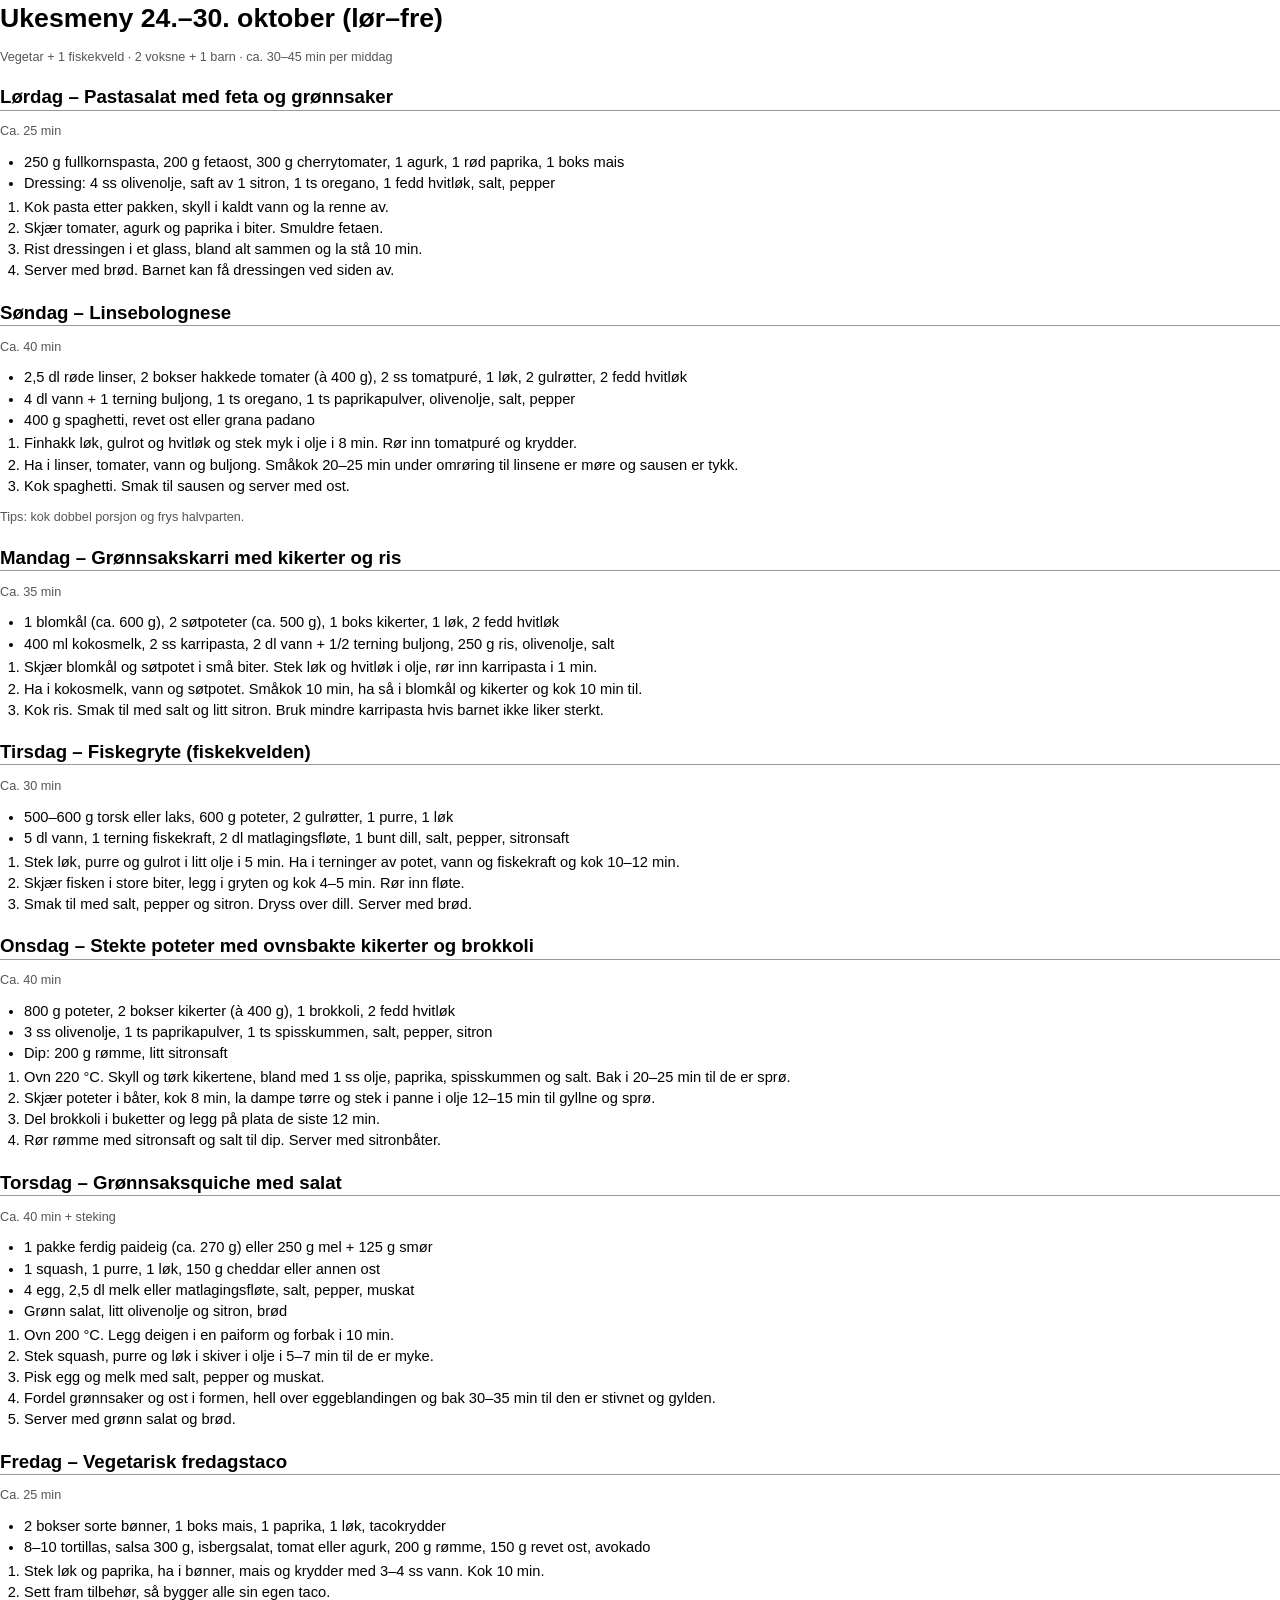
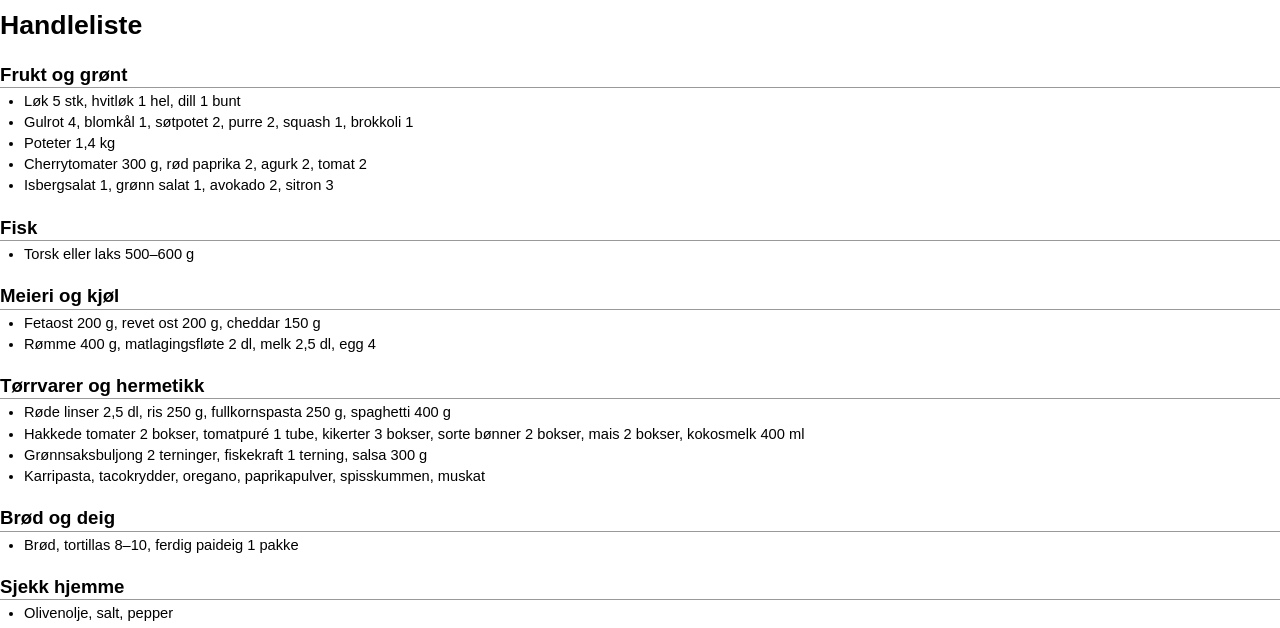
<file: ukesmeny-24okt.html>
<!doctype html><html lang="nb"><head><meta charset="utf-8"><style>
body{font-family:sans-serif;font-size:11pt;line-height:1.35;margin:0}
h1{font-size:20pt;margin:0 0 4pt}h2{font-size:14pt;margin:14pt 0 2pt;border-bottom:1px solid #999}
.m{color:#555;font-size:9.5pt}ul,ol{margin:3pt 0 3pt 18pt;padding:0}li{margin:1pt 0}
.d{page-break-inside:avoid}.pb{page-break-before:always}
</style></head><body>
<h1>Ukesmeny 24.–30. oktober (lør–fre)</h1>
<p class="m">Vegetar + 1 fiskekveld · 2 voksne + 1 barn · ca. 30–45 min per middag</p>

<div class="d"><h2>Lørdag – Pastasalat med feta og grønnsaker</h2>
<p class="m">Ca. 25 min</p>
<ul><li>250 g fullkornspasta, 200 g fetaost, 300 g cherrytomater, 1 agurk, 1 rød paprika, 1 boks mais</li><li>Dressing: 4 ss olivenolje, saft av 1 sitron, 1 ts oregano, 1 fedd hvitløk, salt, pepper</li></ul>
<ol><li>Kok pasta etter pakken, skyll i kaldt vann og la renne av.</li><li>Skjær tomater, agurk og paprika i biter. Smuldre fetaen.</li><li>Rist dressingen i et glass, bland alt sammen og la stå 10 min.</li><li>Server med brød. Barnet kan få dressingen ved siden av.</li></ol></div>

<div class="d"><h2>Søndag – Linsebolognese</h2>
<p class="m">Ca. 40 min</p>
<ul><li>2,5 dl røde linser, 2 bokser hakkede tomater (à 400 g), 2 ss tomatpuré, 1 løk, 2 gulrøtter, 2 fedd hvitløk</li><li>4 dl vann + 1 terning buljong, 1 ts oregano, 1 ts paprikapulver, olivenolje, salt, pepper</li><li>400 g spaghetti, revet ost eller grana padano</li></ul>
<ol><li>Finhakk løk, gulrot og hvitløk og stek myk i olje i 8 min. Rør inn tomatpuré og krydder.</li><li>Ha i linser, tomater, vann og buljong. Småkok 20–25 min under omrøring til linsene er møre og sausen er tykk.</li><li>Kok spaghetti. Smak til sausen og server med ost.</li></ol><p class="m">Tips: kok dobbel porsjon og frys halvparten.</p></div>

<div class="d"><h2>Mandag – Grønnsakskarri med kikerter og ris</h2>
<p class="m">Ca. 35 min</p>
<ul><li>1 blomkål (ca. 600 g), 2 søtpoteter (ca. 500 g), 1 boks kikerter, 1 løk, 2 fedd hvitløk</li><li>400 ml kokosmelk, 2 ss karripasta, 2 dl vann + 1/2 terning buljong, 250 g ris, olivenolje, salt</li></ul>
<ol><li>Skjær blomkål og søtpotet i små biter. Stek løk og hvitløk i olje, rør inn karripasta i 1 min.</li><li>Ha i kokosmelk, vann og søtpotet. Småkok 10 min, ha så i blomkål og kikerter og kok 10 min til.</li><li>Kok ris. Smak til med salt og litt sitron. Bruk mindre karripasta hvis barnet ikke liker sterkt.</li></ol></div>

<div class="d"><h2>Tirsdag – Fiskegryte (fiskekvelden)</h2>
<p class="m">Ca. 30 min</p>
<ul><li>500–600 g torsk eller laks, 600 g poteter, 2 gulrøtter, 1 purre, 1 løk</li><li>5 dl vann, 1 terning fiskekraft, 2 dl matlagingsfløte, 1 bunt dill, salt, pepper, sitronsaft</li></ul>
<ol><li>Stek løk, purre og gulrot i litt olje i 5 min. Ha i terninger av potet, vann og fiskekraft og kok 10–12 min.</li><li>Skjær fisken i store biter, legg i gryten og kok 4–5 min. Rør inn fløte.</li><li>Smak til med salt, pepper og sitron. Dryss over dill. Server med brød.</li></ol></div>

<div class="d"><h2>Onsdag – Stekte poteter med ovnsbakte kikerter og brokkoli</h2>
<p class="m">Ca. 40 min</p>
<ul><li>800 g poteter, 2 bokser kikerter (à 400 g), 1 brokkoli, 2 fedd hvitløk</li><li>3 ss olivenolje, 1 ts paprikapulver, 1 ts spisskummen, salt, pepper, sitron</li><li>Dip: 200 g rømme, litt sitronsaft</li></ul>
<ol><li>Ovn 220 °C. Skyll og tørk kikertene, bland med 1 ss olje, paprika, spisskummen og salt. Bak i 20–25 min til de er sprø.</li><li>Skjær poteter i båter, kok 8 min, la dampe tørre og stek i panne i olje 12–15 min til gyllne og sprø.</li><li>Del brokkoli i buketter og legg på plata de siste 12 min.</li><li>Rør rømme med sitronsaft og salt til dip. Server med sitronbåter.</li></ol></div>

<div class="d"><h2>Torsdag – Grønnsaksquiche med salat</h2>
<p class="m">Ca. 40 min + steking</p>
<ul><li>1 pakke ferdig paideig (ca. 270 g) eller 250 g mel + 125 g smør</li><li>1 squash, 1 purre, 1 løk, 150 g cheddar eller annen ost</li><li>4 egg, 2,5 dl melk eller matlagingsfløte, salt, pepper, muskat</li><li>Grønn salat, litt olivenolje og sitron, brød</li></ul>
<ol><li>Ovn 200 °C. Legg deigen i en paiform og forbak i 10 min.</li><li>Stek squash, purre og løk i skiver i olje i 5–7 min til de er myke.</li><li>Pisk egg og melk med salt, pepper og muskat.</li><li>Fordel grønnsaker og ost i formen, hell over eggeblandingen og bak 30–35 min til den er stivnet og gylden.</li><li>Server med grønn salat og brød.</li></ol></div>

<div class="d"><h2>Fredag – Vegetarisk fredagstaco</h2>
<p class="m">Ca. 25 min</p>
<ul><li>2 bokser sorte bønner, 1 boks mais, 1 paprika, 1 løk, tacokrydder</li><li>8–10 tortillas, salsa 300 g, isbergsalat, tomat eller agurk, 200 g rømme, 150 g revet ost, avokado</li></ul>
<ol><li>Stek løk og paprika, ha i bønner, mais og krydder med 3–4 ss vann. Kok 10 min.</li><li>Sett fram tilbehør, så bygger alle sin egen taco.</li></ol></div>

<div class="pb"></div>
<h1>Handleliste</h1>
<h2>Frukt og grønt</h2><ul><li>Løk 5 stk, hvitløk 1 hel, dill 1 bunt</li><li>Gulrot 4, blomkål 1, søtpotet 2, purre 2, squash 1, brokkoli 1</li><li>Poteter 1,4 kg</li><li>Cherrytomater 300 g, rød paprika 2, agurk 2, tomat 2</li><li>Isbergsalat 1, grønn salat 1, avokado 2, sitron 3</li></ul>
<h2>Fisk</h2><ul><li>Torsk eller laks 500–600 g</li></ul>
<h2>Meieri og kjøl</h2><ul><li>Fetaost 200 g, revet ost 200 g, cheddar 150 g</li><li>Rømme 400 g, matlagingsfløte 2 dl, melk 2,5 dl, egg 4</li></ul>
<h2>Tørrvarer og hermetikk</h2><ul><li>Røde linser 2,5 dl, ris 250 g, fullkornspasta 250 g, spaghetti 400 g</li><li>Hakkede tomater 2 bokser, tomatpuré 1 tube, kikerter 3 bokser, sorte bønner 2 bokser, mais 2 bokser, kokosmelk 400 ml</li><li>Grønnsaksbuljong 2 terninger, fiskekraft 1 terning, salsa 300 g</li><li>Karripasta, tacokrydder, oregano, paprikapulver, spisskummen, muskat</li></ul>
<h2>Brød og deig</h2><ul><li>Brød, tortillas 8–10, ferdig paideig 1 pakke</li></ul>
<h2>Sjekk hjemme</h2><ul><li>Olivenolje, salt, pepper</li></ul>
</body></html>
</file>
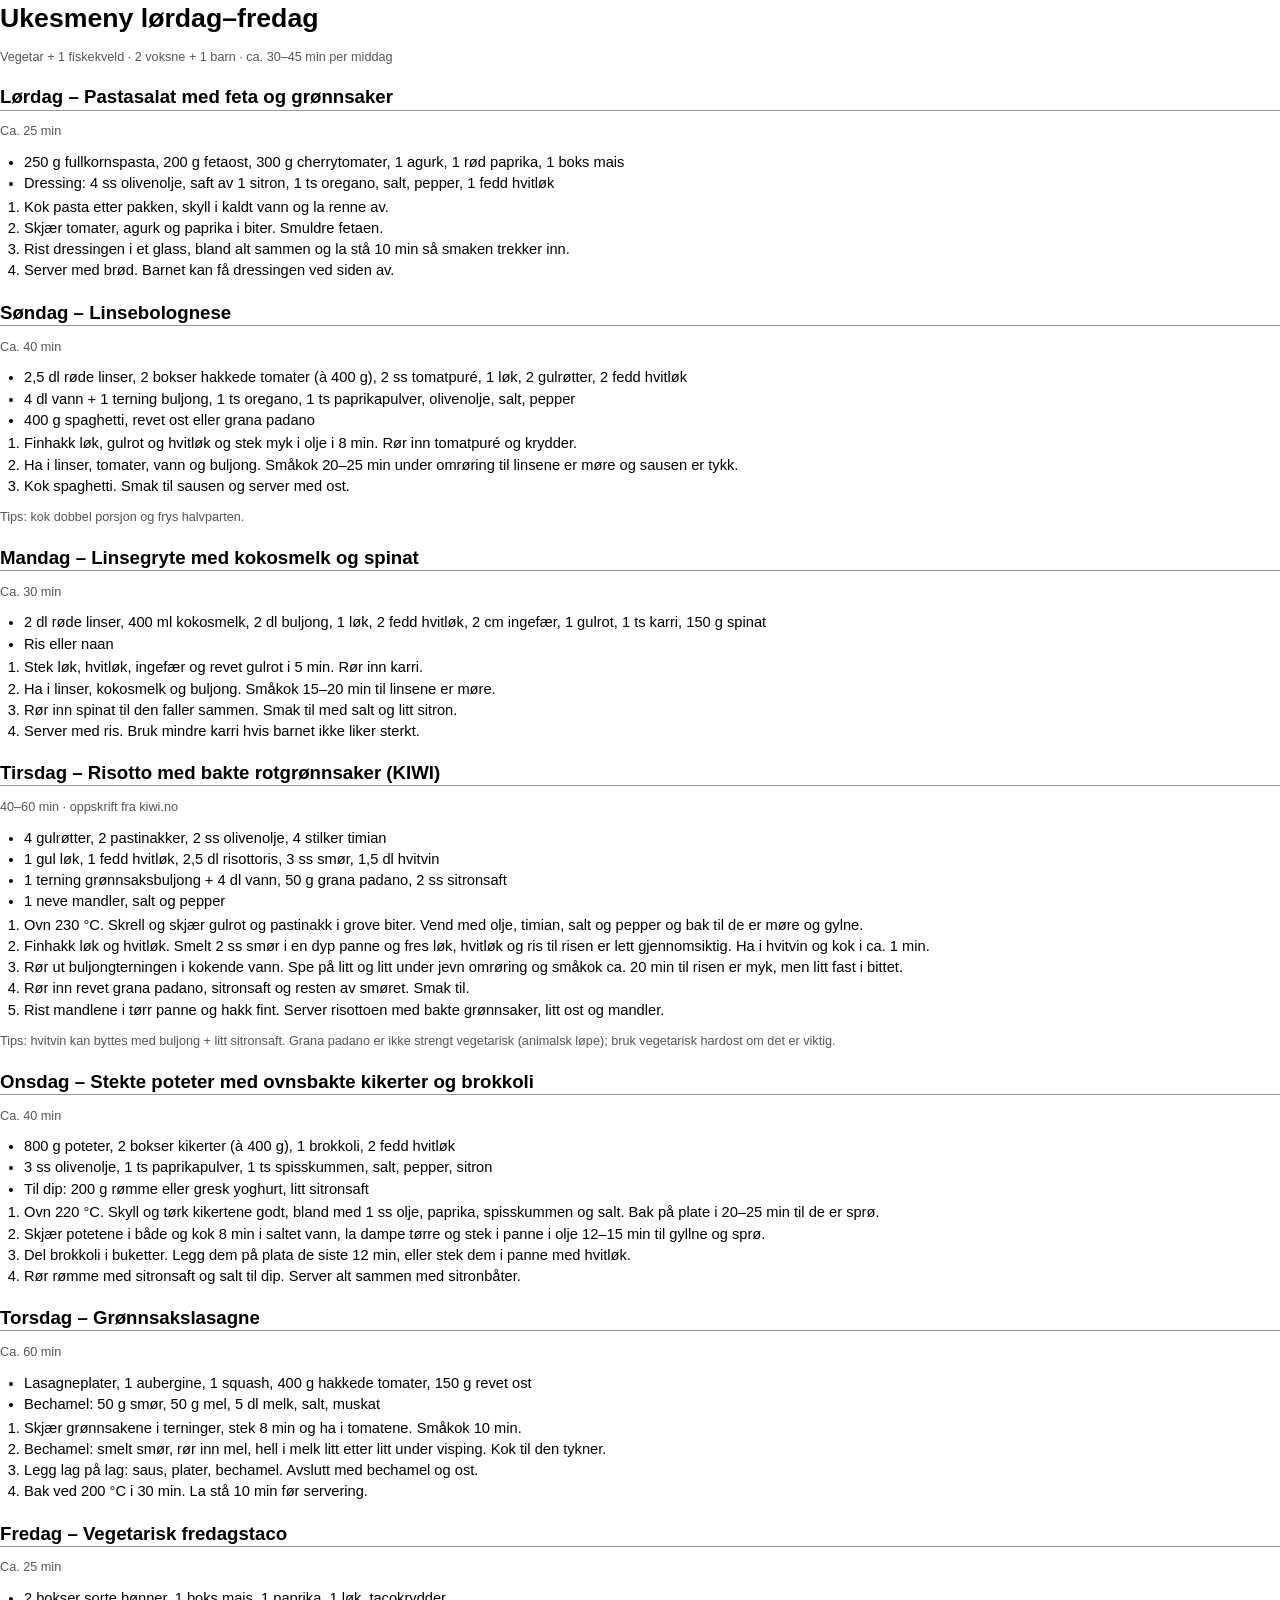
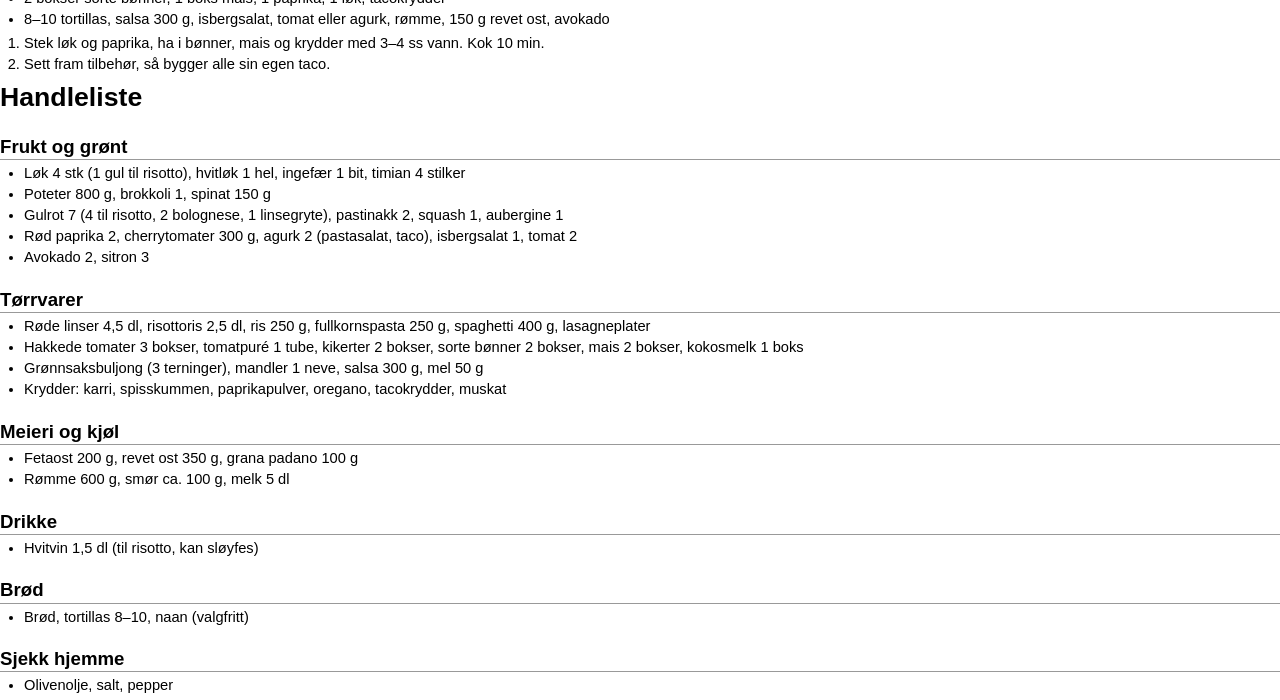
<file: ukesmeny-uke-17okt.html>
<!doctype html><html lang="nb"><head><meta charset="utf-8"><style>
body{font-family:sans-serif;font-size:11pt;line-height:1.35;margin:0}
h1{font-size:20pt;margin:0 0 4pt}h2{font-size:14pt;margin:14pt 0 2pt;border-bottom:1px solid #999}
.m{color:#555;font-size:9.5pt}ul,ol{margin:3pt 0 3pt 18pt;padding:0}li{margin:1pt 0}
.d{page-break-inside:avoid}.pb{page-break-before:always}
</style></head><body>
<h1>Ukesmeny lørdag–fredag</h1>
<p class="m">Vegetar + 1 fiskekveld · 2 voksne + 1 barn · ca. 30–45 min per middag</p>

<div class="d"><h2>Lørdag – Pastasalat med feta og grønnsaker</h2>
<p class="m">Ca. 25 min</p>
<ul><li>250 g fullkornspasta, 200 g fetaost, 300 g cherrytomater, 1 agurk, 1 rød paprika, 1 boks mais</li><li>Dressing: 4 ss olivenolje, saft av 1 sitron, 1 ts oregano, salt, pepper, 1 fedd hvitløk</li></ul>
<ol><li>Kok pasta etter pakken, skyll i kaldt vann og la renne av.</li><li>Skjær tomater, agurk og paprika i biter. Smuldre fetaen.</li><li>Rist dressingen i et glass, bland alt sammen og la stå 10 min så smaken trekker inn.</li><li>Server med brød. Barnet kan få dressingen ved siden av.</li></ol></div>

<div class="d"><h2>Søndag – Linsebolognese</h2>
<p class="m">Ca. 40 min</p>
<ul><li>2,5 dl røde linser, 2 bokser hakkede tomater (à 400 g), 2 ss tomatpuré, 1 løk, 2 gulrøtter, 2 fedd hvitløk</li><li>4 dl vann + 1 terning buljong, 1 ts oregano, 1 ts paprikapulver, olivenolje, salt, pepper</li><li>400 g spaghetti, revet ost eller grana padano</li></ul>
<ol><li>Finhakk løk, gulrot og hvitløk og stek myk i olje i 8 min. Rør inn tomatpuré og krydder.</li><li>Ha i linser, tomater, vann og buljong. Småkok 20–25 min under omrøring til linsene er møre og sausen er tykk.</li><li>Kok spaghetti. Smak til sausen og server med ost.</li></ol>
<p class="m">Tips: kok dobbel porsjon og frys halvparten.</p></div>

<div class="d"><h2>Mandag – Linsegryte med kokosmelk og spinat</h2>
<p class="m">Ca. 30 min</p>
<ul><li>2 dl røde linser, 400 ml kokosmelk, 2 dl buljong, 1 løk, 2 fedd hvitløk, 2 cm ingefær, 1 gulrot, 1 ts karri, 150 g spinat</li><li>Ris eller naan</li></ul>
<ol><li>Stek løk, hvitløk, ingefær og revet gulrot i 5 min. Rør inn karri.</li><li>Ha i linser, kokosmelk og buljong. Småkok 15–20 min til linsene er møre.</li><li>Rør inn spinat til den faller sammen. Smak til med salt og litt sitron.</li><li>Server med ris. Bruk mindre karri hvis barnet ikke liker sterkt.</li></ol></div>

<div class="d"><h2>Tirsdag – Risotto med bakte rotgrønnsaker (KIWI)</h2>
<p class="m">40–60 min · oppskrift fra kiwi.no</p>
<ul><li>4 gulrøtter, 2 pastinakker, 2 ss olivenolje, 4 stilker timian</li><li>1 gul løk, 1 fedd hvitløk, 2,5 dl risottoris, 3 ss smør, 1,5 dl hvitvin</li><li>1 terning grønnsaksbuljong + 4 dl vann, 50 g grana padano, 2 ss sitronsaft</li><li>1 neve mandler, salt og pepper</li></ul>
<ol><li>Ovn 230 °C. Skrell og skjær gulrot og pastinakk i grove biter. Vend med olje, timian, salt og pepper og bak til de er møre og gylne.</li><li>Finhakk løk og hvitløk. Smelt 2 ss smør i en dyp panne og fres løk, hvitløk og ris til risen er lett gjennomsiktig. Ha i hvitvin og kok i ca. 1 min.</li><li>Rør ut buljongterningen i kokende vann. Spe på litt og litt under jevn omrøring og småkok ca. 20 min til risen er myk, men litt fast i bittet.</li><li>Rør inn revet grana padano, sitronsaft og resten av smøret. Smak til.</li><li>Rist mandlene i tørr panne og hakk fint. Server risottoen med bakte grønnsaker, litt ost og mandler.</li></ol>
<p class="m">Tips: hvitvin kan byttes med buljong + litt sitronsaft. Grana padano er ikke strengt vegetarisk (animalsk løpe); bruk vegetarisk hardost om det er viktig.</p></div>

<div class="d"><h2>Onsdag – Stekte poteter med ovnsbakte kikerter og brokkoli</h2>
<p class="m">Ca. 40 min</p>
<ul><li>800 g poteter, 2 bokser kikerter (à 400 g), 1 brokkoli, 2 fedd hvitløk</li><li>3 ss olivenolje, 1 ts paprikapulver, 1 ts spisskummen, salt, pepper, sitron</li><li>Til dip: 200 g rømme eller gresk yoghurt, litt sitronsaft</li></ul>
<ol><li>Ovn 220 °C. Skyll og tørk kikertene godt, bland med 1 ss olje, paprika, spisskummen og salt. Bak på plate i 20–25 min til de er sprø.</li><li>Skjær potetene i både og kok 8 min i saltet vann, la dampe tørre og stek i panne i olje 12–15 min til gyllne og sprø.</li><li>Del brokkoli i buketter. Legg dem på plata de siste 12 min, eller stek dem i panne med hvitløk.</li><li>Rør rømme med sitronsaft og salt til dip. Server alt sammen med sitronbåter.</li></ol></div>

<div class="d"><h2>Torsdag – Grønnsakslasagne</h2>
<p class="m">Ca. 60 min</p>
<ul><li>Lasagneplater, 1 aubergine, 1 squash, 400 g hakkede tomater, 150 g revet ost</li><li>Bechamel: 50 g smør, 50 g mel, 5 dl melk, salt, muskat</li></ul>
<ol><li>Skjær grønnsakene i terninger, stek 8 min og ha i tomatene. Småkok 10 min.</li><li>Bechamel: smelt smør, rør inn mel, hell i melk litt etter litt under visping. Kok til den tykner.</li><li>Legg lag på lag: saus, plater, bechamel. Avslutt med bechamel og ost.</li><li>Bak ved 200 °C i 30 min. La stå 10 min før servering.</li></ol></div>

<div class="d"><h2>Fredag – Vegetarisk fredagstaco</h2>
<p class="m">Ca. 25 min</p>
<ul><li>2 bokser sorte bønner, 1 boks mais, 1 paprika, 1 løk, tacokrydder</li><li>8–10 tortillas, salsa 300 g, isbergsalat, tomat eller agurk, rømme, 150 g revet ost, avokado</li></ul>
<ol><li>Stek løk og paprika, ha i bønner, mais og krydder med 3–4 ss vann. Kok 10 min.</li><li>Sett fram tilbehør, så bygger alle sin egen taco.</li></ol></div>

<div class="pb"></div>
<h1>Handleliste</h1>
<h2>Frukt og grønt</h2><ul><li>Løk 4 stk (1 gul til risotto), hvitløk 1 hel, ingefær 1 bit, timian 4 stilker</li><li>Poteter 800 g, brokkoli 1, spinat 150 g</li><li>Gulrot 7 (4 til risotto, 2 bolognese, 1 linsegryte), pastinakk 2, squash 1, aubergine 1</li><li>Rød paprika 2, cherrytomater 300 g, agurk 2 (pastasalat, taco), isbergsalat 1, tomat 2</li><li>Avokado 2, sitron 3</li></ul>
<h2>Tørrvarer</h2><ul><li>Røde linser 4,5 dl, risottoris 2,5 dl, ris 250 g, fullkornspasta 250 g, spaghetti 400 g, lasagneplater</li><li>Hakkede tomater 3 bokser, tomatpuré 1 tube, kikerter 2 bokser, sorte bønner 2 bokser, mais 2 bokser, kokosmelk 1 boks</li><li>Grønnsaksbuljong (3 terninger), mandler 1 neve, salsa 300 g, mel 50 g</li><li>Krydder: karri, spisskummen, paprikapulver, oregano, tacokrydder, muskat</li></ul>
<h2>Meieri og kjøl</h2><ul><li>Fetaost 200 g, revet ost 350 g, grana padano 100 g</li><li>Rømme 600 g, smør ca. 100 g, melk 5 dl</li></ul>
<h2>Drikke</h2><ul><li>Hvitvin 1,5 dl (til risotto, kan sløyfes)</li></ul>
<h2>Brød</h2><ul><li>Brød, tortillas 8–10, naan (valgfritt)</li></ul>
<h2>Sjekk hjemme</h2><ul><li>Olivenolje, salt, pepper</li></ul>
</body></html>
</file>
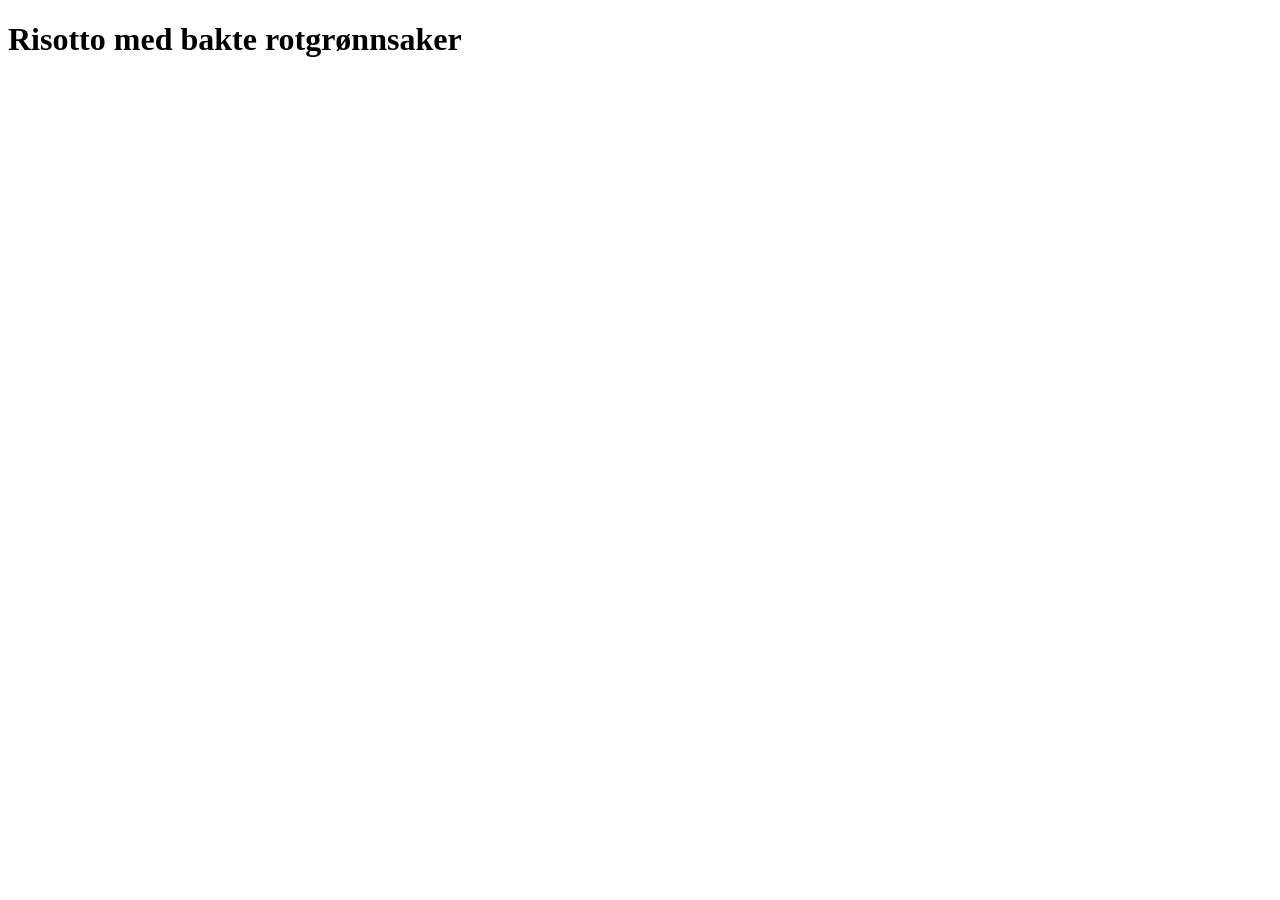
<file: tools/testdata/import/kiwi-risotto.html>
<!doctype html>
<!-- Próbka do testów importu przepisu (tools/test_import.py), bez sieci. Fakty ze strony
     https://kiwi.no/oppskrifter/vegetarmiddag/risotto-med-bakte-rotgronnsaker pobranej 13.11.2026: nazwa, liczba porcji,
     czas i lista składników w zapisie schema.org/Recipe. Kroki są zastąpione krótkimi zdaniami próbnymi; opisu i zdjęć
     ze strony tu nie ma. -->
<html lang="nb"><head><meta charset="utf-8"><title>Risotto med bakte rotgrønnsaker</title>
<script type="application/ld+json">
{
 "@context": "https://schema.org",
 "@type": "Recipe",
 "name": "Risotto med bakte rotgrønnsaker",
 "totalTime": "PT50M",
 "inLanguage": "nb",
 "recipeYield": "Antall personer: 4",
 "recipeIngredient": [
  "4 stk gulrøtter",
  "2 stk pastinakker",
  "2 ss olivenolje",
  "4 stilker timian",
  "1 stk gul løk",
  "1 fedd hvitløk",
  "2.5 dl risottoris",
  "3 ss smør",
  "1.5 dl hvitvin",
  "1 terning grønnsaksbuljong",
  "4 dl vann",
  "50 g grana padano",
  "2 ss sitronsaft",
  "0.5 ts salt",
  "0.5 ts nykvernet pepper",
  "1 neve mandler",
  "0,25 ts salt",
  "0,25 ts nykvernet pepper"
 ],
 "recipeInstructions": [
  {
   "@type": "HowToStep",
   "text": "Prøvesteg 1: rotgrønnsakene bakes i ovnen."
  },
  {
   "@type": "HowToStep",
   "text": "Prøvesteg 2: løk og ris surres, væsken tilsettes litt etter litt."
  },
  {
   "@type": "HowToStep",
   "text": "Prøvesteg 3: ost og sitron røres inn, grønnsaker og mandler legges på toppen."
  }
 ]
}
</script></head><body><h1>Risotto med bakte rotgrønnsaker</h1></body></html>
</file>
